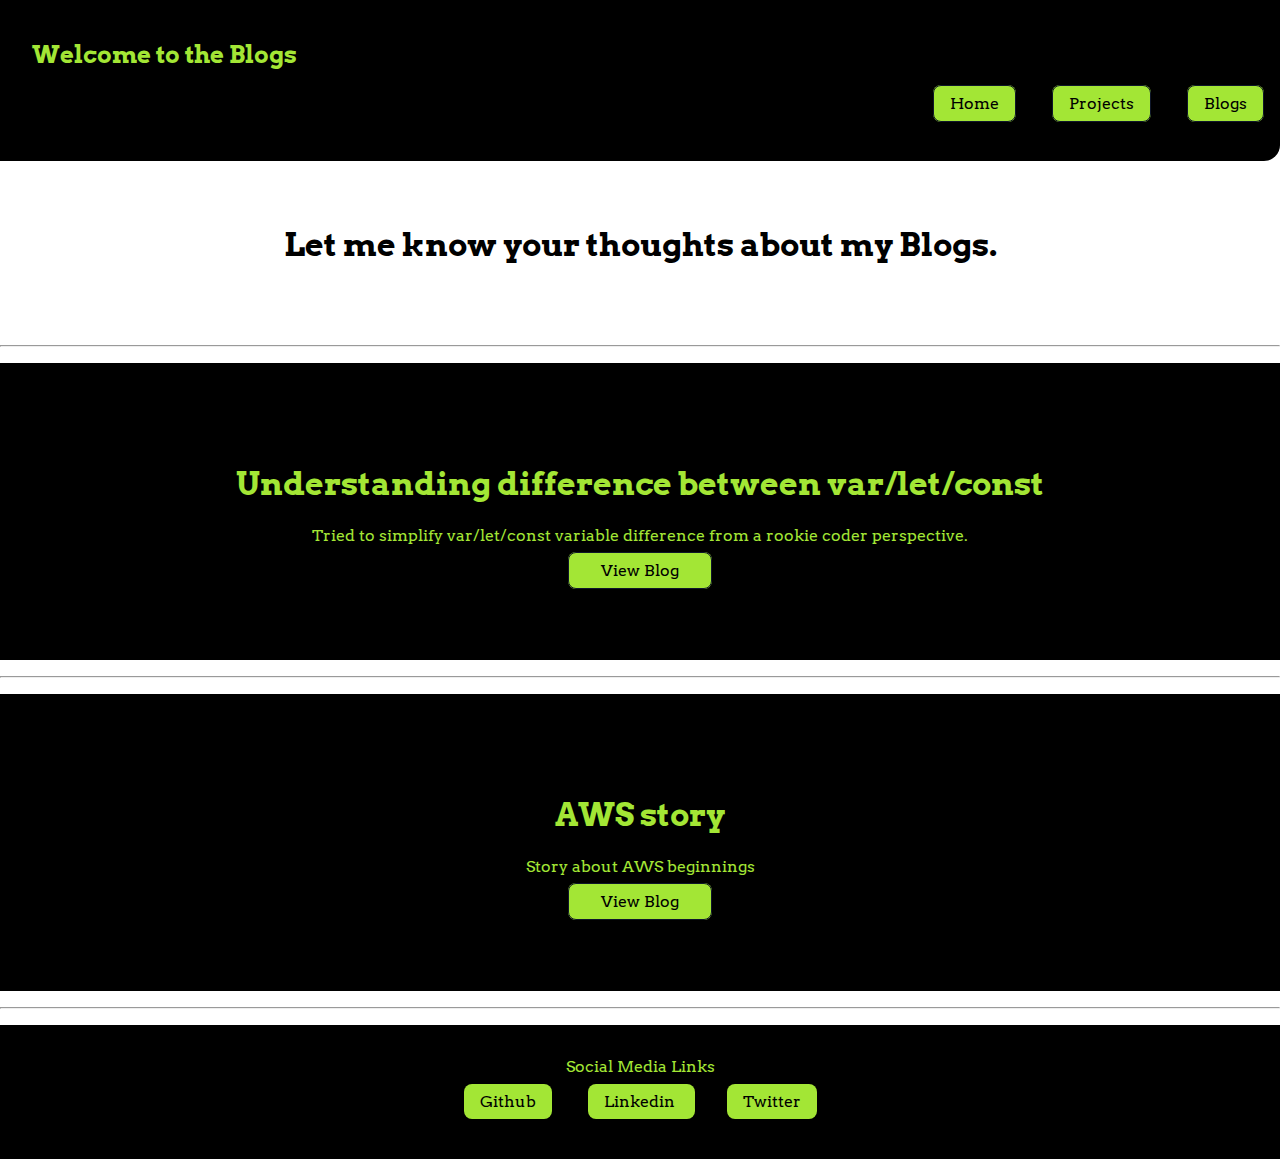
<file: blogs.html>
<!DOCTYPE html>
<html lang="en">
<head>
    <meta charset="UTF-8">
    <meta http-equiv="X-UA-Compatible" content="IE=edge">
    <meta name="viewport" content="width=device-width, initial-scale=1.0">
    <title>Blog page</title>
    <link href="styles.css" rel="stylesheet" />
</head>
<body>
    <nav class="navigation">
        <div class="nav-brand">Welcome to the Blogs</div>
        <ul class="lists-non-bullets navlist">
            <li class="lists-inline">
                <a class="nav-links" href="/">Home</a>
            </li>
            <li class="lists-inline">
                <a class="nav-links" href="/projects.html">Projects</a>
            </li>
            <li class="lists-inline">
                <a class="nav-links" href="/blogs.html">Blogs</a>
            </li>
        </ul>
    </nav>

    <header class="hero">
    <h1 class="hero hero-header">Let me know your thoughts about my Blogs.</h1>
    </header>

    <hr>

    <section class="section black">
        <h1>Understanding difference between var/let/const</h1>
        <p>Tried to simplify var/let/const variable difference from a rookie coder perspective.</p>
        <a class="links-primary" href="https://rookiecoderguy.notion.site/Understanding-difference-between-var-let-and-const-in-JavaScript-b6d18795368049958351ade2f6c38f29">View Blog</a>
    </section>

    <hr >

    <section class="section black">
        <h1>AWS story</h1>
        <p>Story about AWS beginnings</p>
        <a class="links-primary" href="https://rookiecoderguy.notion.site/AWS-story-502caa8cbde5456186b7e2b9dabedf28">View Blog</a>
    </section>

    <hr >

    <footer class="footer">
        <div>Social Media Links</div>
        <ul>
            <li class="lists-inline">
                <a class="social-links" href="https://github.com/aishlohiya">Github</a>
            </li>
            <li class="lists-inline"> 
                <a class="social-links" href="https://linkedin.com">Linkedin </a> </li> <li class="lists-inline"> <a
                        class="social-links" href="https:/twitter.com/aishlohiya">Twitter</a> </li> </ul> </footer> </body> </html>

</body>
</html>
</file>
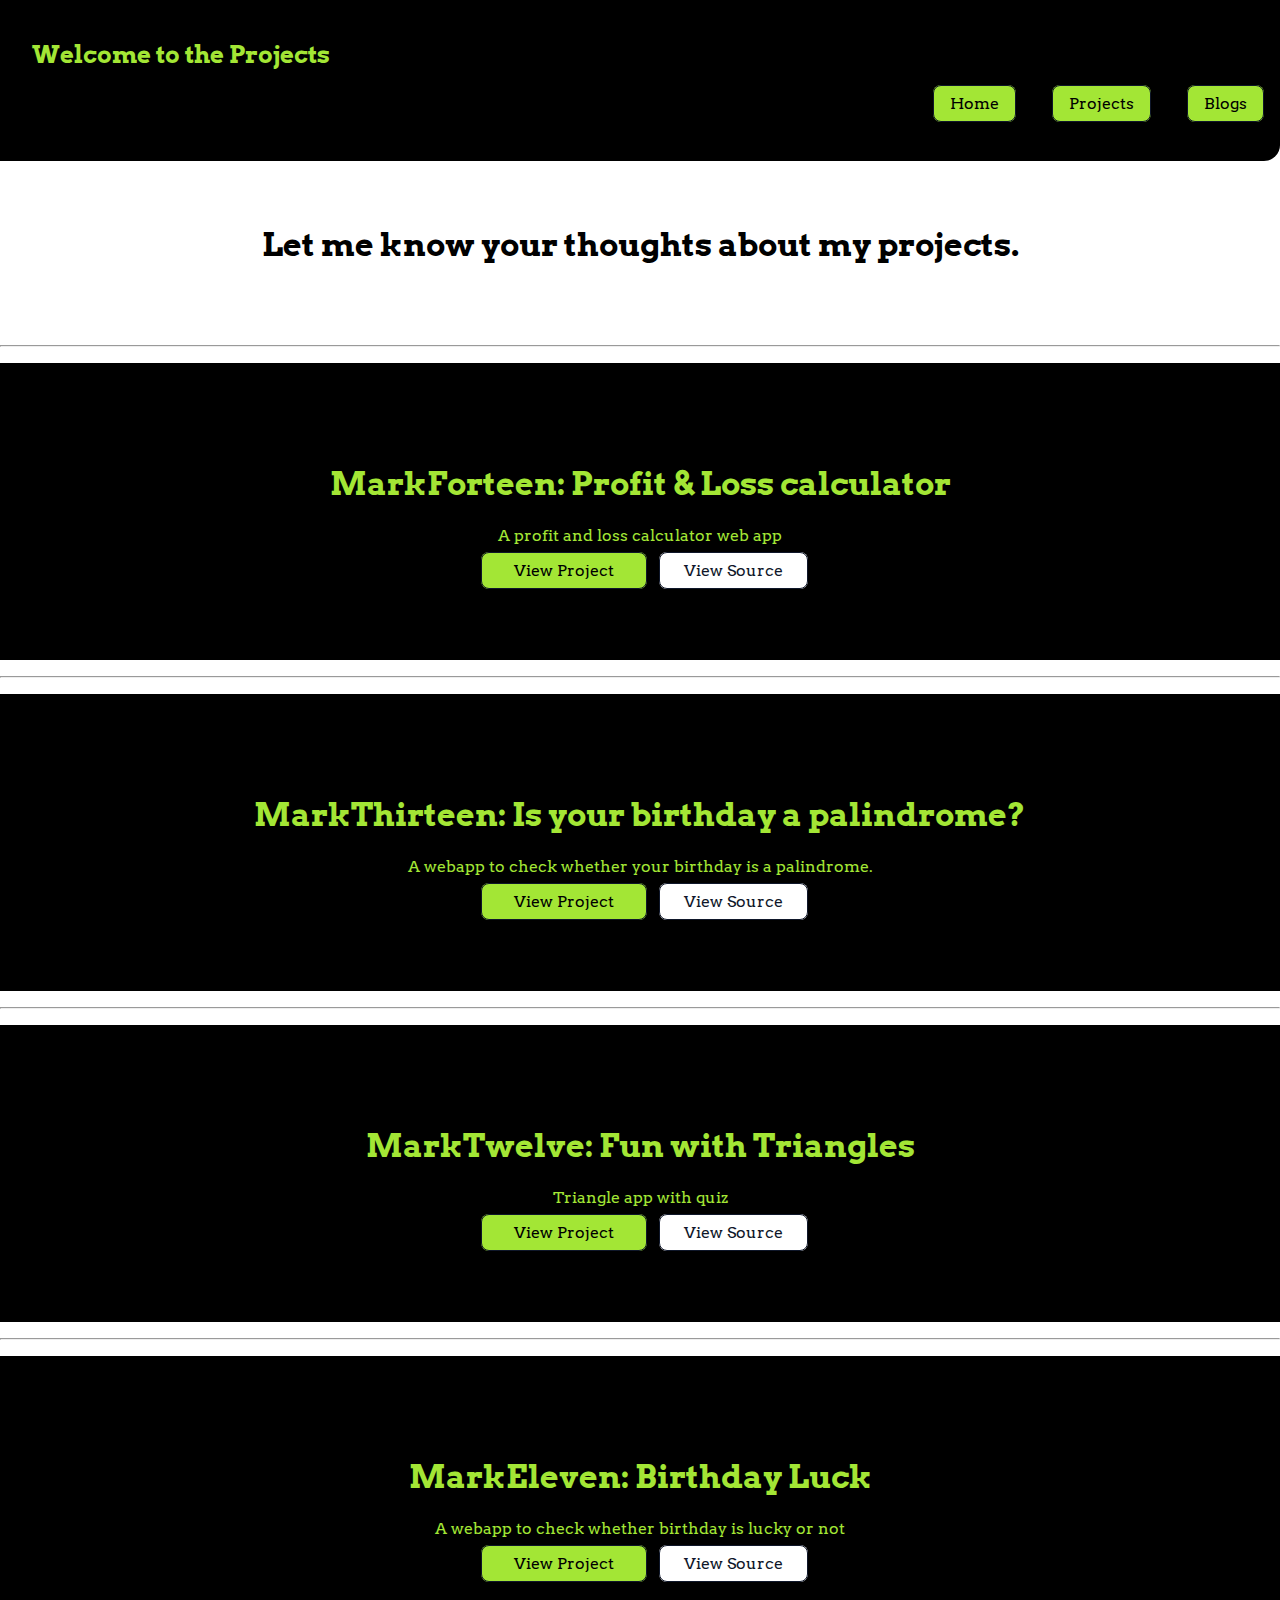
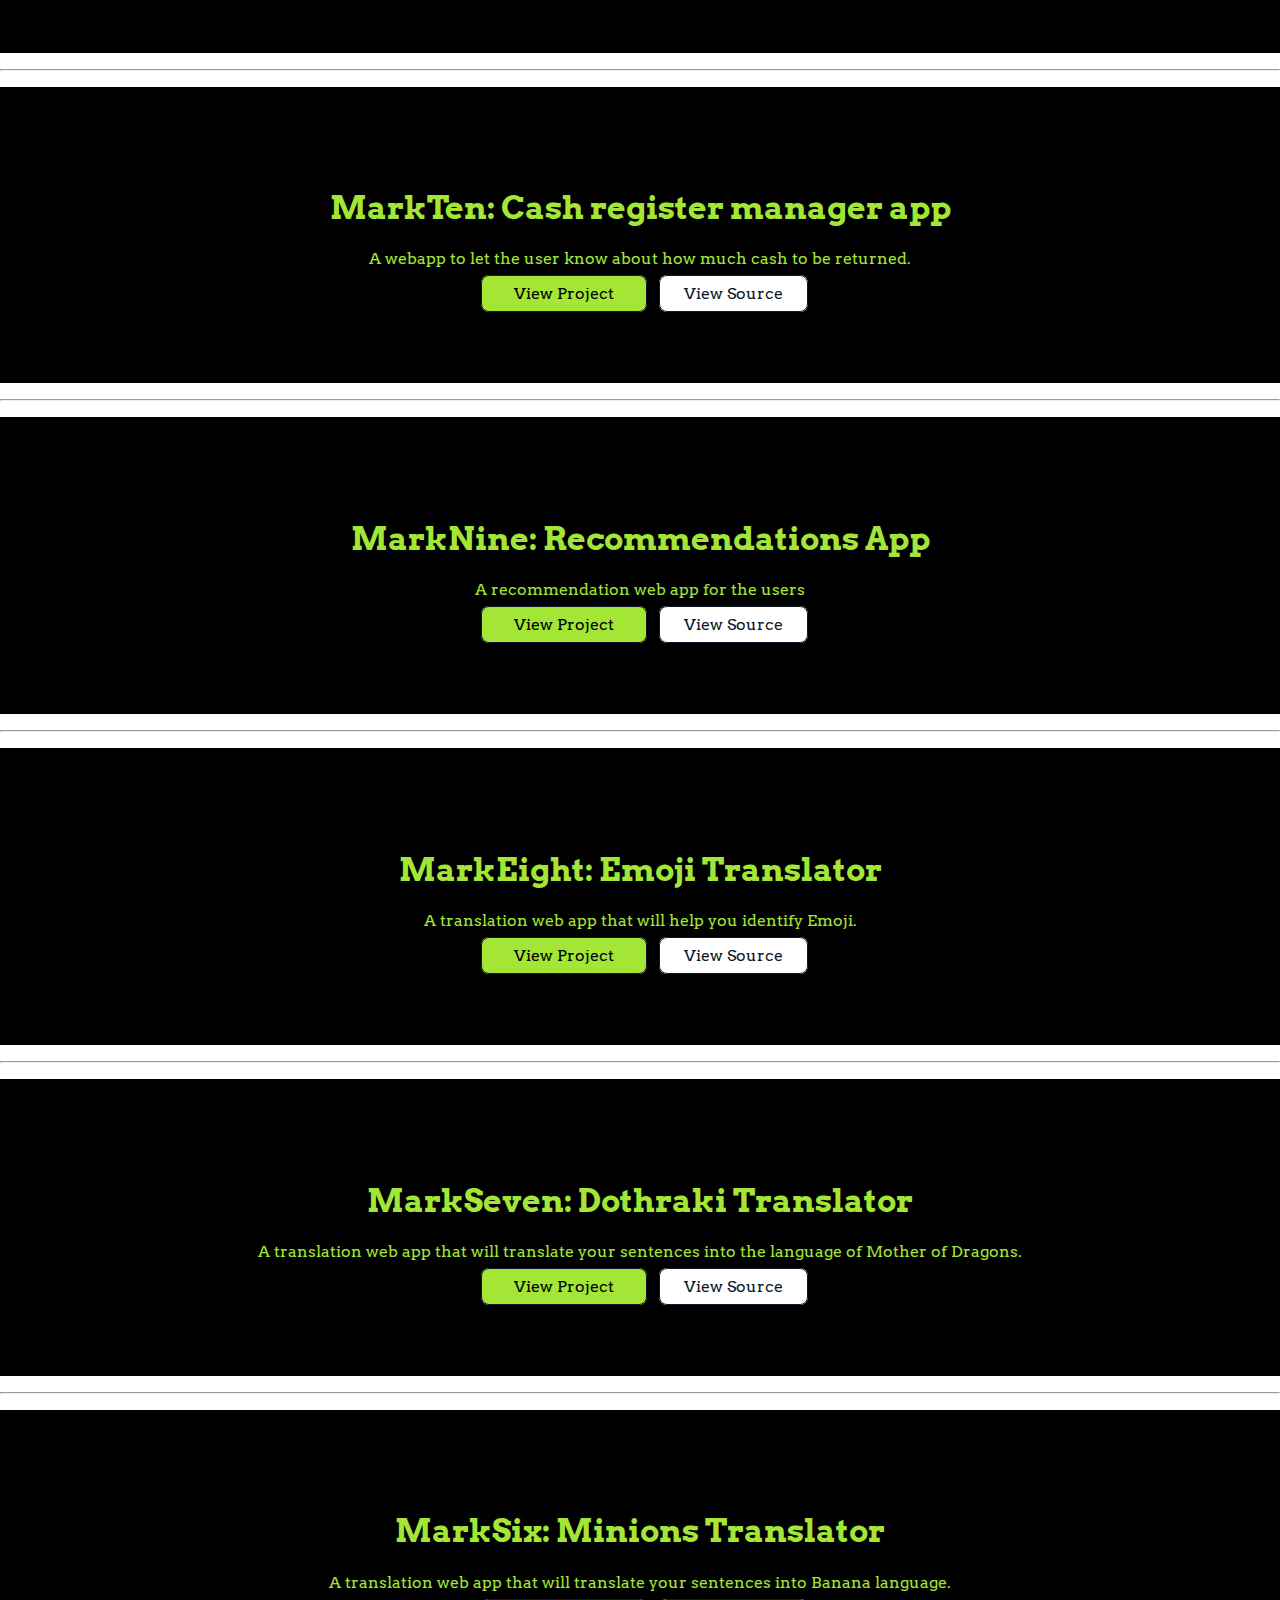
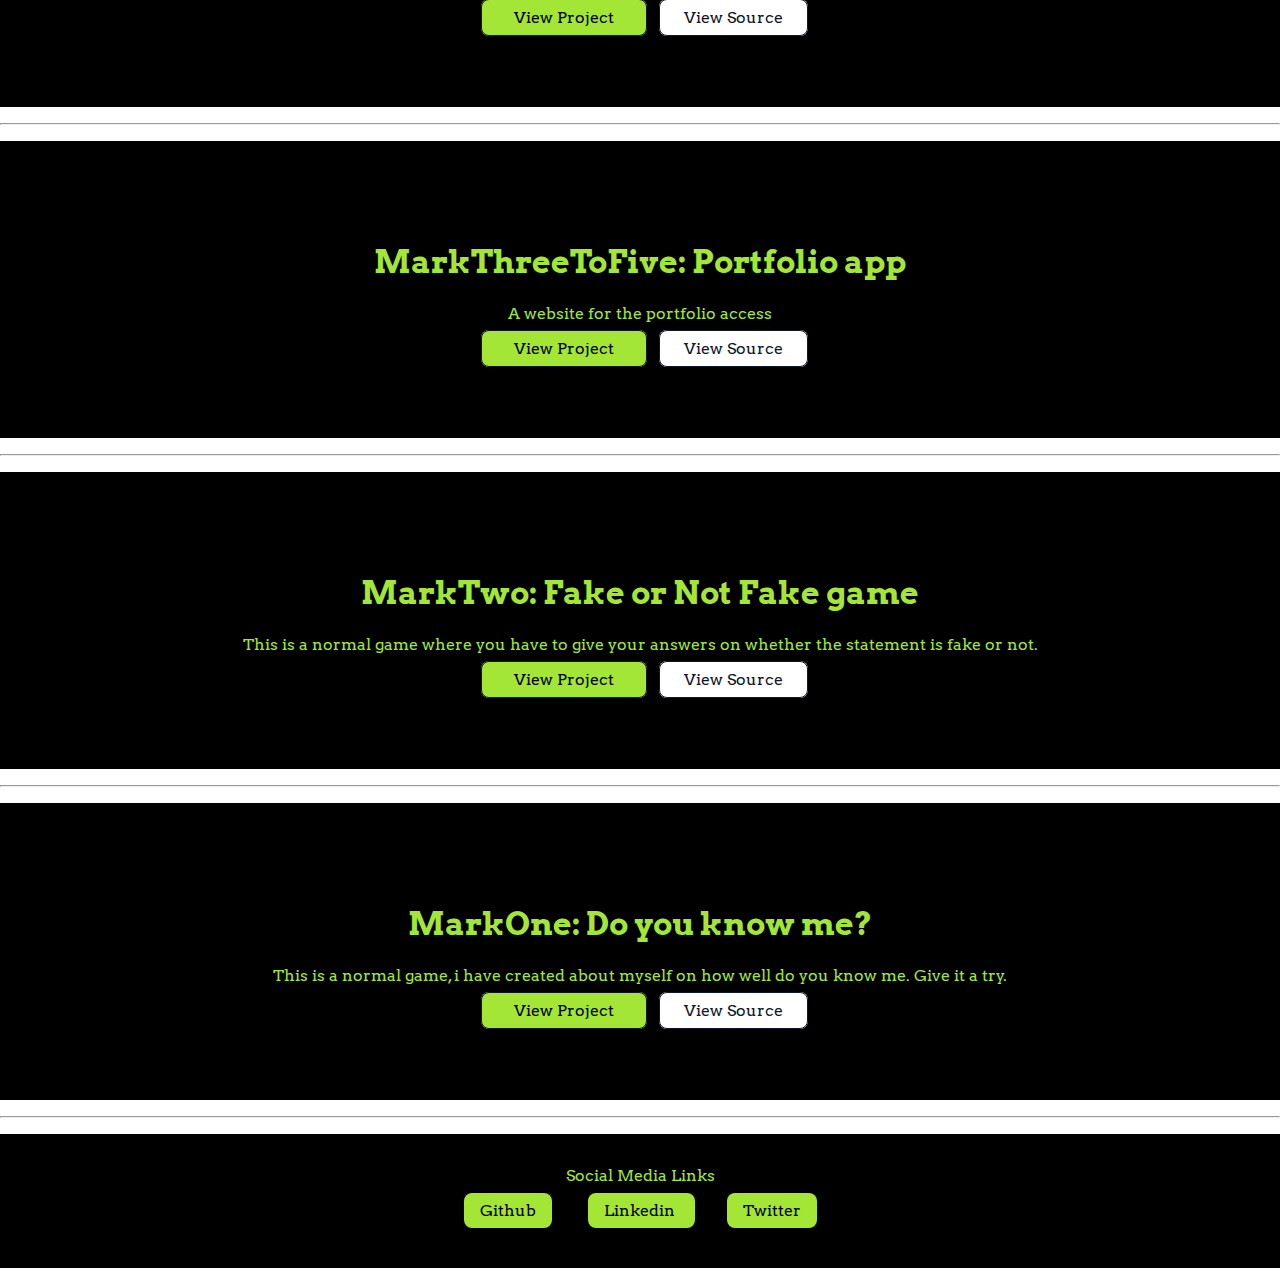
<file: projects.html>
<!DOCTYPE html>
<html lang="en">
<head>
    <meta charset="UTF-8">
    <meta http-equiv="X-UA-Compatible" content="IE=edge">
    <meta name="viewport" content="width=device-width, initial-scale=1.0">
    <title>Rookie CoderGuy Projects</title>
    <link href="styles.css" rel="stylesheet" />
</head>
<body>
    <nav class="navigation">
        <div class="nav-brand">Welcome to the Projects</div>
        <ul class="lists-non-bullets navlist">
            <li class="lists-inline">
                <a class="nav-links" href="/">Home</a>
            </li>
            <li class="lists-inline">
                <a class="nav-links" href="/projects.html">Projects</a>
            </li>
            <li class="lists-inline">
                <a class="nav-links" href="/blogs.html">Blogs</a>
            </li>
        </ul>
    </nav>

    <header class="hero">
    <h1 class="hero hero-header">Let me know your thoughts about my projects.</h1>
    </header>

    <hr>

    <section class="section black">
        <h1>MarkForteen: Profit & Loss calculator</h1>
        <p>A profit and loss calculator web app</p>
        <a class="links-primary" href="https://profitloss-rookiecoderguy.netlify.app/">View Project</a>
        <a class="links-secondary" href="https://github.com/aishlohiya/Mark14-ProfitLoss">View Source</a>
    </section>

    <hr>

    <section class="section black">
        <h1>MarkThirteen: Is your birthday a palindrome?</h1>
        <p>A webapp to check whether your birthday is a palindrome.</p>
        <a class="links-primary" href="https://birthdaypalindrome-rookiecoderguy.netlify.app/">View Project</a>
        <a class="links-secondary" href="https://github.com/aishlohiya/Mark-13-birthday-palindrome">View Source</a>
    </section>

    <hr>

    <section class="section black">
        <h1>MarkTwelve: Fun with Triangles</h1>
        <p>Triangle app with quiz</p>
        <a class="links-primary" href="https://funwithtriangles-rookiecoderguy.netlify.app/">View Project</a>
        <a class="links-secondary" href="https://github.com/aishlohiya/mark12-fun-with-triangles">View Source</a>
    </section>

    <hr>

    <section class="section black">
        <h1>MarkEleven: Birthday Luck</h1>
        <p>A webapp to check whether birthday is lucky or not</p>
        <a class="links-primary" href="https://birthdayluck-rookiecoderguy.netlify.app/">View Project</a>
        <a class="links-secondary" href="https://github.com/aishlohiya/Mark11-Is-your-birthday-lucky">View Source</a>
    </section>

    <hr>

    <section class="section black">
        <h1>MarkTen: Cash register manager app</h1>
        <p>A webapp to let the user know about how much cash to be returned.</p>
        <a class="links-primary" href="https://cashregister-rookiecoderguy.netlify.app/">View Project</a>
        <a class="links-secondary" href="https://github.com/aishlohiya/Mark-10-Cash-Register">View Source</a>
    </section>

    <hr>

    <section class="section black">
        <h1>MarkNine: Recommendations App</h1>
        <p>A recommendation web app for the users</p>
        <a class="links-primary" href="https://yewwu.csb.app/">View Project</a>
        <a class="links-secondary" href="https://github.com/aishlohiya/mark-nine">View Source</a>
    </section>

    <hr>

    <section class="section black">
        <h1>MarkEight: Emoji Translator</h1>
        <p>A translation web app that will help you identify Emoji.</p>
        <a class="links-primary" href="https://uuh2b.csb.app/">View Project</a>
        <a class="links-secondary" href="https://github.com/aishlohiya/Mark-Eight-Emoji-Translator">View Source</a>
    </section>

    <hr>

    <section class="section black">
        <h1>MarkSeven: Dothraki Translator</h1>
        <p>A translation web app that will translate your sentences into the language of Mother of Dragons.</p>
        <a class="links-primary" href="https://dothrakitranslator-rookiecoderguy.netlify.app/">View Project</a>
        <a class="links-secondary" href="https://github.com/aishlohiya/DothrakiTranslator">View Source</a>
    </section>

    <hr>

    <section class="section black">
        <h1>MarkSix: Minions Translator</h1>
        <p>A translation web app that will translate your sentences into Banana language.</p>
        <a class="links-primary" href="https://minionstranslator-rookiecoderguy.netlify.app/">View Project</a>
        <a class="links-secondary" href="https://github.com/aishlohiya/MinionsTranslator">View Source</a>
    </section>

    <hr>

    <section class="section black">
        <h1>MarkThreeToFive: Portfolio app</h1>
        <p>A website for the portfolio access</p>
        <a class="links-primary" href="https://rookiecoderguy.netlify.app/projects.html">View Project</a>
        <a class="links-secondary" href="https://github.com/aishlohiya/rookiecoderyguy">View Source</a>
    </section>

    <hr>

    <section class="section black">
        <h1>MarkTwo: Fake or Not Fake game</h1>
        <p>This is a normal game where you have to give your answers on whether the statement is fake or not.</p>
        <a class="links-primary" href="https://replit.com/@aishlohiya/Mark-2-quiz-show?embed=1&output=1#index.js">View Project</a>
        <a class="links-secondary" href="https://github.com/aishlohiya/Mark-2-quiz-show">View Source</a>
    </section>

    <hr >

    <section class="section black">
        <h1>MarkOne: Do you know me? </h1>
        <p>This is a normal game, i have created about myself on how well do you know me. Give it a try.</p>
        <a class="links-primary" href="https://replit.com/@aishlohiya/Mark-1-Quiz-about-myself-Final-version?embed=1&output=1#index.js">View Project</a>
        <a class="links-secondary" href="https://github.com/aishlohiya/Mark-1-Quiz-about-myself.-Final-version">View Source</a>
    </section>

    <hr >

    <footer class="footer">
        <div>Social Media Links</div>
        <ul>
            <li class="lists-inline">
                <a class="social-links" href="https://github.com/aishlohiya">Github</a>
            </li>
            <li class="lists-inline"> 
                <a class="social-links" href="https://linkedin.com">Linkedin </a> </li> <li class="lists-inline"> <a
                        class="social-links" href="https:/twitter.com/aishlohiya">Twitter</a> </li> </ul> </footer> </body> </html>

</body>
</html>
</file>
<file: styles.css>
@import url('https://fonts.googleapis.com/css2?family=Arvo&display=swap');

body {
    font-family: 'Arvo', serif;
    margin: 0px;
}

:root {
    --primary-color: #A3E635;
    --links-black: #0F172A;
    --black-black: black;
    --links-white: white;
}

hr {
    margin: 1rem 0rem;
}

.container {
    padding: 1rem 0rem;
}

.container-center {
    text-align: center;
    max-width: 600px;
    margin: auto;
    color: black;
}

.links-primary {
    padding: 0.5rem 2rem;
    margin: 0.5rem 0.5rem;
    text-decoration: none;
    background-color: var(--primary-color);
    border-radius: 0.5rem;
    border: 1px solid var(--links-black);
    color: Black;
}

.links-secondary {
    text-decoration: none;
    padding: 0.5rem 1.5rem;
    background-color: var(--links-white);
    border-radius: 0.5rem;
    border: 1px solid var(--links-black);
    color: var(--links-black);
}

.lists-non-bullets {
    list-style: none;
}

.lists-inline {
    display: inline;
    padding: 0rem 1rem;
    max width: 350px;
    margin: auto;
}

.navigation {
    color: var(--primary-color);
    background-color: black;
    padding: 2rem 0rem;
    border-bottom-right-radius: 1rem;
}

.nav-brand {
    font-weight: bold;
    font-size: 1.5rem;
    padding: 0.5rem 2rem;
}

.navigation .lists-inline {
    color: black;
}

.navigation .nav-links {
    border-radius: 0.5rem;
    border: 1px solid var(--links-black);
    background-color: var(--primary-color);
    padding: 0.5rem 1rem;
    text-decoration: none;
    color: black;
}

.navlist {
    text-align: right;
}

.hero {
    padding: 2rem;

}

.hero .hero-header {
    font-size: xx-large;
    font-style: bold;
    text-align: center;
    margin: auto;
}

.hero .span {
    color: var(--primary-color);
    font-size: xx-large;
    font-style: bold;
    text-align: center;
    margin: auto;
    
}

.main-image {
    border-radius: 100px;
    display: block;
    width: 50%;
    margin-left: auto;
    margin-right: auto;
}

.section {
    text-align: center;
    padding: 5rem;
    color: var(--primary-color);
}

.gray {
    background-color: grey;
}

.black {
    background-color: black;
}

.footer {
    text-align: center;
    background-color: var(--black-black);
    padding: 2rem 0rem;
    color: var(--primary-color);
}

.footer .lists-inline .social-links {
    color: var(--black-black);
    background-color: var(--primary-color);
    text-decoration: none;
    padding: 0.5rem 1rem;
    border-radius: 0.5rem;
    

}
.footer ul {
    padding-inline-start: 0px;
}
</file>
